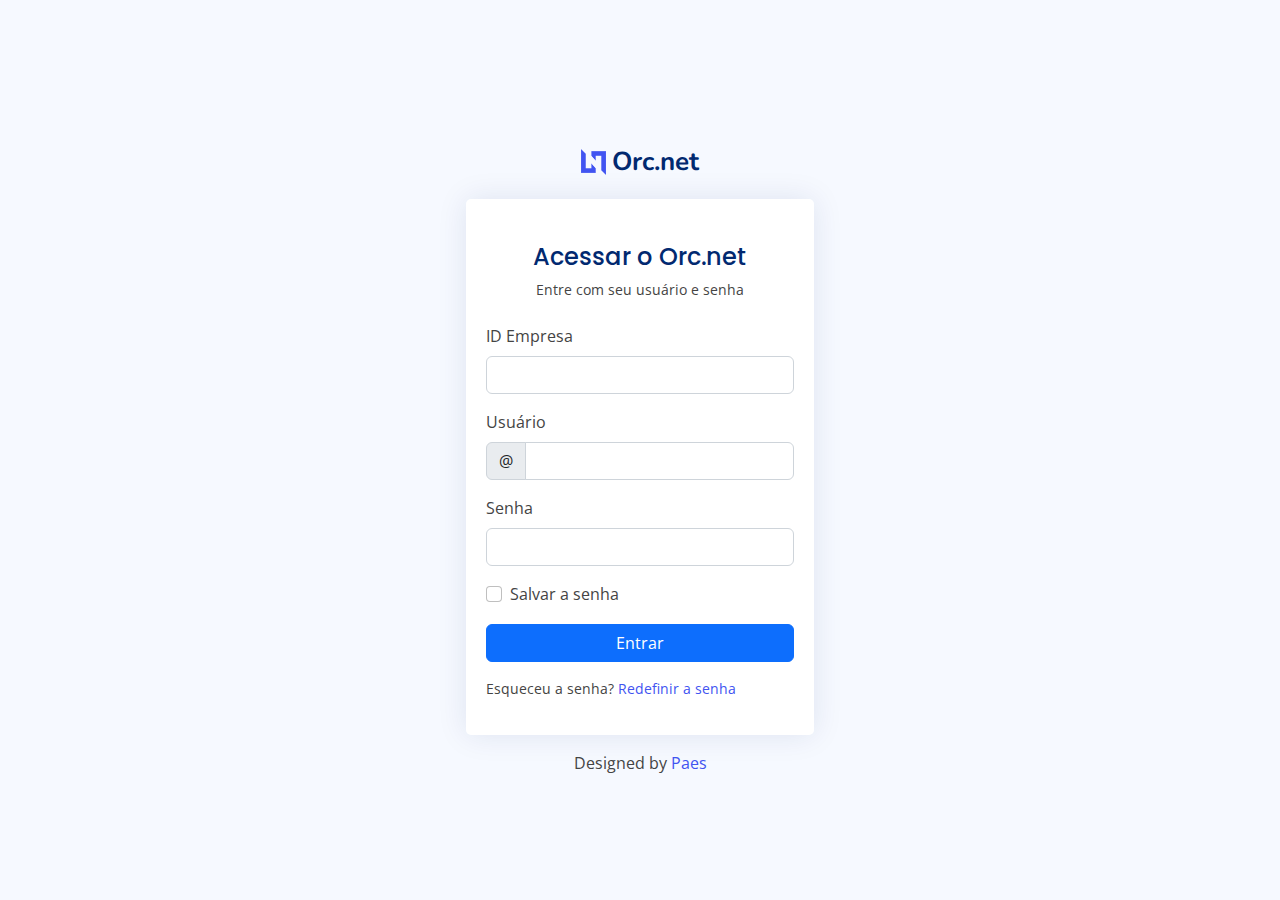
<file: taxfacile/login.html>
<!DOCTYPE html>
<html lang="en">

<head>
  <meta charset="utf-8">
  <meta content="width=device-width, initial-scale=1.0" name="viewport">

  <title>Pages / Login - Orc.net</title>
  <meta content="" name="description">
  <meta content="" name="keywords">

  <!-- Favicons -->
  <link href="assets/img/favicon.png" rel="icon">
  <link href="assets/img/apple-touch-icon.png" rel="apple-touch-icon">

  <!-- Google Fonts -->
  <link href="https://fonts.gstatic.com" rel="preconnect">
  <link href="https://fonts.googleapis.com/css?family=Open+Sans:300,300i,400,400i,600,600i,700,700i|Nunito:300,300i,400,400i,600,600i,700,700i|Poppins:300,300i,400,400i,500,500i,600,600i,700,700i" rel="stylesheet">

  <!-- Vendor CSS Files -->
  <link href="assets/vendor/bootstrap/css/bootstrap.min.css" rel="stylesheet">
  <link href="assets/vendor/bootstrap-icons/bootstrap-icons.css" rel="stylesheet">
  <link href="assets/vendor/boxicons/css/boxicons.min.css" rel="stylesheet">
  <link href="assets/vendor/remixicon/remixicon.css" rel="stylesheet">
  <link href="assets/vendor/simple-datatables/style.css" rel="stylesheet">

  <!-- Template Main CSS File -->
  <link href="assets/css/style.css" rel="stylesheet">

</head>

<body>
    <main>
        <div class="container">

            <section class="section register min-vh-100 d-flex flex-column align-items-center justify-content-center py-4">
                <div class="container">
                    <div class="row justify-content-center">
                        <div class="col-lg-4 col-md-6 d-flex flex-column align-items-center justify-content-center">

                            <div class="d-flex justify-content-center py-4">
                                <a href="index.html" class="logo d-flex align-items-center w-auto">
                                    <img src="assets/img/logo.png" alt="">
                                    <span class="d-none d-lg-block">Orc.net</span>
                                </a>
                            </div><!-- End Logo -->

                            <div class="card mb-3">

                                <div class="card-body">

                                    <div class="pt-4 pb-2">
                                        <h5 class="card-title text-center pb-0 fs-4">Acessar o Orc.net</h5>
                                        <p class="text-center small">Entre com seu usuário e senha</p>
                                    </div>

                                    <!--<form class="row g-3 needs-validation" novalidate>-->
                                    <form class="row g-3" novalidate>

                                        <div class="col-12">
                                            <label for="company" class="form-label">ID Empresa</label>
                                            <div class="input-group has-validation">
                                                <input type="text" id="company" class="form-control text-center" maxlength="4" required>
                                                <div class="invalid-feedback">Informe o ID da empresa.</div>
                                            </div>
                                        </div>

                                        <div class="col-12">
                                            <label for="yourUsername" class="form-label">Usuário</label>
                                            <div class="input-group has-validation">
                                                <span class="input-group-text" id="inputGroupPrepend">@</span>
                                                <input type="text" id="username" class="form-control" required>
                                                <div class="invalid-feedback">Informe seu nome de usuário.</div>
                                            </div>
                                        </div>

                                        <div class="col-12">
                                            <label for="password" class="form-label">Senha</label>
                                            <input type="password" id="password" class="form-control" required>
                                            <div class="invalid-feedback">Informe sua senha!</div>
                                        </div>

                                        <div class="col-12">
                                            <div class="form-check">
                                                <input class="form-check-input" type="checkbox" name="remember" value="true" id="rememberMe">
                                                <label class="form-check-label" for="rememberMe">Salvar a senha</label>
                                            </div>
                                        </div>
                                        <div class="col-12">
                                            <button class="btn btn-primary w-100" type="submit" id="btn-login">Entrar</button>
                                        </div>
                                        <div class="col-12">
                                            <p class="small mb-0">Esqueceu a senha? <a href="" id="login-send-link-form">Redefinir a senha</a></p>
                                        </div>

                                        <div id="alert"></div>
                                    </form>

                                </div>
                            </div>

                            <div class="credits">
                                Designed by <a href="#">Paes</a>
                            </div>

                        </div>
                    </div>
                </div>

            </section>

        </div>
    </main><!-- End #main -->

    <a href="#" class="back-to-top d-flex align-items-center justify-content-center"><i class="bi bi-arrow-up-short"></i></a>

    <!-- Vendor JS Files -->
    <script src="assets/vendor/apexcharts/apexcharts.min.js"></script>
    <script src="assets/vendor/bootstrap/js/bootstrap.bundle.min.js"></script>
    <script src="assets/vendor/chart.js/chart.umd.js"></script>
    <script src="assets/vendor/echarts/echarts.min.js"></script>
    <script src="assets/vendor/simple-datatables/simple-datatables.js"></script>
    <script src="assets/vendor/tinymce/tinymce.min.js"></script>

    <!-- Template Main JS File -->
    <script src="assets/js/main.js"></script>
    <script src="scripts/login.js"></script>
    <script src="scripts/components.js"></script>
</body>

</html>
</file>
<file: taxfacile/assets/vendor/simple-datatables/style.css>
.datatable-wrapper.no-header .datatable-container {
	border-top: 1px solid #d9d9d9;
}

.datatable-wrapper.no-footer .datatable-container {
	border-bottom: 1px solid #d9d9d9;
}

.datatable-top,
.datatable-bottom {
	padding: 8px 10px;
}

.datatable-top > nav:first-child,
.datatable-top > div:first-child,
.datatable-bottom > nav:first-child,
.datatable-bottom > div:first-child {
	float: left;
}

.datatable-top > nav:last-child,
.datatable-top > div:last-child,
.datatable-bottom > nav:last-child,
.datatable-bottom > div:last-child {
	float: right;
}

.datatable-selector {
	padding: 6px;
}

.datatable-input {
	padding: 6px 12px;
}

.datatable-info {
	margin: 7px 0;
}

/* PAGER */
.datatable-pagination ul {
	margin: 0;
	padding-left: 0;
}

.datatable-pagination li {
	list-style: none;
	float: left;
}

.datatable-pagination li.datatable-hidden {
    visibility: hidden;
}

.datatable-pagination a {
	border: 1px solid transparent;
	float: left;
	margin-left: 2px;
	padding: 6px 12px;
	position: relative;
	text-decoration: none;
	color: #333;
    cursor: pointer;
}

.datatable-pagination a:hover {
	background-color: #d9d9d9;
}

.datatable-pagination .datatable-active a,
.datatable-pagination .datatable-active a:focus,
.datatable-pagination .datatable-active a:hover {
	background-color: #d9d9d9;
	cursor: default;
}

.datatable-pagination .datatable-ellipsis a,
.datatable-pagination .datatable-disabled a,
.datatable-pagination .datatable-disabled a:focus,
.datatable-pagination .datatable-disabled a:hover {
    pointer-events: none;
    cursor: default;
}

.datatable-pagination .datatable-disabled a,
.datatable-pagination .datatable-disabled a:focus,
.datatable-pagination .datatable-disabled a:hover {
	cursor: not-allowed;
	opacity: 0.4;
}

.datatable-pagination .datatable-pagination a {
	font-weight: bold;
}

/* TABLE */
.datatable-table {
	max-width: 100%;
	width: 100%;
	border-spacing: 0;
	border-collapse: separate;
}

.datatable-table > tbody > tr > td,
.datatable-table > tbody > tr > th,
.datatable-table > tfoot > tr > td,
.datatable-table > tfoot > tr > th,
.datatable-table > thead > tr > td,
.datatable-table > thead > tr > th {
	vertical-align: top;
	padding: 8px 10px;
}

.datatable-table > thead > tr > th {
	vertical-align: bottom;
	text-align: left;
	border-bottom: 1px solid #d9d9d9;
}

.datatable-table > tfoot > tr > th {
	vertical-align: bottom;
	text-align: left;
	border-top: 1px solid #d9d9d9;
}

.datatable-table th {
	vertical-align: bottom;
	text-align: left;
}

.datatable-table th a {
	text-decoration: none;
	color: inherit;
}

.datatable-sorter, .datatable-filter {
	display: inline-block;
	height: 100%;
	position: relative;
	width: 100%;
}

.datatable-sorter::before,
.datatable-sorter::after {
	content: "";
	height: 0;
	width: 0;
	position: absolute;
	right: 4px;
	border-left: 4px solid transparent;
	border-right: 4px solid transparent;
	opacity: 0.2;
}


.datatable-sorter::before {
	border-top: 4px solid #000;
	bottom: 0px;
}

.datatable-sorter::after {
	border-bottom: 4px solid #000;
	border-top: 4px solid transparent;
	top: 0px;
}

.datatable-ascending .datatable-sorter::after,
.datatable-descending .datatable-sorter::before,
.datatable-ascending .datatable-filter::after,
.datatable-descending .datatable-filter::before {
	opacity: 0.6;
}

.datatable-filter::before {
    content: "";
    position: absolute;
    right: 4px;
    opacity: 0.2;
    width: 0;
    height: 0;
    border-left: 7px solid transparent;
    border-right: 7px solid transparent;
	border-radius: 50%;
    border-top: 10px solid #000;
    top: 25%;
}

.datatable-filter-active .datatable-filter::before {
    opacity: 0.6;
}

.datatable-empty {
	text-align: center;
}

.datatable-top::after, .datatable-bottom::after {
	clear: both;
	content: " ";
	display: table;
}

table.datatable-table:focus tr.datatable-cursor > td:first-child {
	border-left: 3px blue solid;
}

table.datatable-table:focus {
	outline: solid 1px black;
    outline-offset: -1px;
}
</file>
<file: taxfacile/assets/css/style.css>
/**
Bootstrap v5.2.3
*/

/*--------------------------------------------------------------
# General
--------------------------------------------------------------*/
thead {
    position: sticky;
    top: -16px;
    background-color: white;
}

.modal-backcolor {
    background-color: #ffff99;
}

.modal-h70 {
    height: 70%;
}

.modal-h80 {
    height: 80%;
}

.modal-h90 {
    height: 90%;
}

.required::after {
    font-family: "bootstrap-icons";
    margin-left: 5px;
    font-size: 6px;
    content: "\F2E5";
    color: red;
}

.buscar-modal-margin {
    margin-left: -20px;
    margin-top: 32px
}

.btn-sm-margins {
    margin-left: -20px;
    margin-top: 35px
}

.uppercase {
    text-transform: uppercase;
}

.icon-group {
    padding: 0 !important;
}

:root {
    scroll-behavior: smooth;
}

body {
  font-family: "Open Sans", sans-serif;
  background: #f6f9ff;
  color: #444444;
}

a {
  color: #4154f1;
  text-decoration: none;
}

a:hover {
  color: #717ff5;
  text-decoration: none;
}

h1,
h2,
h3,
h4,
h5,
h6 {
  font-family: "Nunito", sans-serif;
}

/*--------------------------------------------------------------
# Main
--------------------------------------------------------------*/
#main {
  margin-top: 60px;
  padding: 20px 30px;
  transition: all 0.3s;
}

#company-logo {
    height:60px;
}

@media (max-width: 1199px) {
    #main {
    padding: 20px;
  }
}

/*--------------------------------------------------------------
# Page Title
--------------------------------------------------------------*/
.pagetitle {
  margin-bottom: 10px;
}

.pagetitle h1 {
  font-size: 24px;
  margin-bottom: 0;
  font-weight: 600;
  color: #012970;
}

/*--------------------------------------------------------------
# Back to top button
--------------------------------------------------------------*/
.back-to-top {
  position: fixed;
  visibility: hidden;
  opacity: 0;
  right: 15px;
  bottom: 15px;
  z-index: 99999;
  background: #4154f1;
  width: 40px;
  height: 40px;
  border-radius: 4px;
  transition: all 0.4s;
}

.back-to-top i {
  font-size: 24px;
  color: #fff;
  line-height: 0;
}

.back-to-top:hover {
  background: #6776f4;
  color: #fff;
}

.back-to-top.active {
  visibility: visible;
  opacity: 1;
}

/*--------------------------------------------------------------
# Override some default Bootstrap stylings
--------------------------------------------------------------*/
/* Dropdown menus */
.dropdown-menu {
  border-radius: 4px;
  padding: 10px 0;
  animation-name: dropdown-animate;
  animation-duration: 0.2s;
  animation-fill-mode: both;
  border: 0;
  box-shadow: 0 5px 30px 0 rgba(82, 63, 105, 0.2);
}

.dropdown-menu .dropdown-header,
.dropdown-menu .dropdown-footer {
  text-align: center;
  font-size: 15px;
  padding: 10px 25px;
}

.dropdown-menu .dropdown-footer a {
  color: #444444;
  text-decoration: underline;
}

.dropdown-menu .dropdown-footer a:hover {
  text-decoration: none;
}

.dropdown-menu .dropdown-divider {
  color: #a5c5fe;
  margin: 0;
}

.dropdown-menu .dropdown-item {
  font-size: 14px;
  padding: 10px 15px;
  transition: 0.3s;
}

.dropdown-menu .dropdown-item i {
  margin-right: 10px;
  font-size: 18px;
  line-height: 0;
}

.dropdown-menu .dropdown-item:hover {
  background-color: #f6f9ff;
}

@media (min-width: 768px) {
  .dropdown-menu-arrow::before {
    content: "";
    width: 13px;
    height: 13px;
    background: #fff;
    position: absolute;
    top: -7px;
    right: 20px;
    transform: rotate(45deg);
    border-top: 1px solid #eaedf1;
    border-left: 1px solid #eaedf1;
  }
}

@keyframes dropdown-animate {
  0% {
    opacity: 0;
  }

  100% {
    opacity: 1;
  }

  0% {
    opacity: 0;
  }
}

/* Light Backgrounds */
.bg-primary-light {
  background-color: #cfe2ff;
  border-color: #cfe2ff;
}

.bg-secondary-light {
  background-color: #e2e3e5;
  border-color: #e2e3e5;
}

.bg-success-light {
  background-color: #d1e7dd;
  border-color: #d1e7dd;
}

.bg-danger-light {
  background-color: #f8d7da;
  border-color: #f8d7da;
}

.bg-warning-light {
  background-color: #fff3cd;
  border-color: #fff3cd;
}

.bg-info-light {
  background-color: #cff4fc;
  border-color: #cff4fc;
}

.bg-dark-light {
  background-color: #d3d3d4;
  border-color: #d3d3d4;
}

/* Card */
.card {
  margin-bottom: 30px;
  border: none;
  border-radius: 5px;
  box-shadow: 0px 0 30px rgba(1, 41, 112, 0.1);
}

.card-header,
.card-footer {
  border-color: #ebeef4;
  background-color: #fff;
  color: #798eb3;
  padding: 15px;
}

.card-title {
  padding: 20px 0 15px 0;
  font-size: 18px;
  font-weight: 500;
  color: #012970;
  font-family: "Poppins", sans-serif;
}

.card-title span {
  color: #899bbd;
  font-size: 14px;
  font-weight: 400;
}

.card-body {
  padding: 0 20px 20px 20px;
}

.card-img-overlay {
  background-color: rgba(255, 255, 255, 0.6);
}

/* Alerts */
.alert-heading {
  font-weight: 500;
  font-family: "Poppins", sans-serif;
  font-size: 20px;
}

/* Close Button */
.btn-close {
  background-size: 25%;
}

.btn-close:focus {
  outline: 0;
  box-shadow: none;
}

/* Accordion */
.accordion-item {
  border: 1px solid #ebeef4;
}

.accordion-button:focus {
  outline: 0;
  box-shadow: none;
}

.accordion-button:not(.collapsed) {
  color: #012970;
  background-color: #f6f9ff;
}

.accordion-flush .accordion-button {
  padding: 15px 0;
  background: none;
  border: 0;
}

.accordion-flush .accordion-button:not(.collapsed) {
  box-shadow: none;
  color: #4154f1;
}

.accordion-flush .accordion-body {
  padding: 0 0 15px 0;
  color: #3e4f6f;
  font-size: 15px;
}

/* Breadcrumbs */
.breadcrumb {
  font-size: 14px;
  font-family: "Nunito", sans-serif;
  color: #899bbd;
  font-weight: 600;
}

.breadcrumb a {
  color: #899bbd;
  transition: 0.3s;
}

.breadcrumb a:hover {
  color: #51678f;
}

.breadcrumb .breadcrumb-item::before {
  color: #899bbd;
}

.breadcrumb .active {
  color: #51678f;
  font-weight: 600;
}

/* Bordered Tabs */
.nav-tabs-bordered {
  border-bottom: 2px solid #ebeef4;
}

.nav-tabs-bordered .nav-link {
  margin-bottom: -2px;
  border: none;
  color: #2c384e;
}

.nav-tabs-bordered .nav-link:hover,
.nav-tabs-bordered .nav-link:focus {
  color: #4154f1;
}

.nav-tabs-bordered .nav-link.active {
  background-color: #fff;
  color: #4154f1;
  border-bottom: 2px solid #4154f1;
}

/*--------------------------------------------------------------
# Header
--------------------------------------------------------------*/
.logo {
  line-height: 1;
}

@media (min-width: 1200px) {
  .logo {
    width: 280px;
  }
}

.logo img {
  max-height: 26px;
  margin-right: 6px;
}

.logo span {
  font-size: 26px;
  font-weight: 700;
  color: #012970;
  font-family: "Nunito", sans-serif;
}

.header {
    transition: all 0.5s;
    z-index: 997;
    height: 60px;
    box-shadow: 0px 2px 20px rgba(1, 41, 112, 0.1);
    background-color: #fff;
    padding-left: 20px;
    /* Toggle Sidebar Button */
    /* Search Bar */
}

.header .toggle-sidebar-btn {
  font-size: 32px;
  padding-left: 10px;
  cursor: pointer;
  color: #012970;
}

.header .search-bar {
  min-width: 360px;
  padding: 0 20px;
}

@media (max-width: 1199px) {
  .header .search-bar {
    position: fixed;
    top: 50px;
    left: 0;
    right: 0;
    padding: 20px;
    box-shadow: 0px 0px 15px 0px rgba(1, 41, 112, 0.1);
    background: white;
    z-index: 9999;
    transition: 0.3s;
    visibility: hidden;
    opacity: 0;
  }

  .header .search-bar-show {
    top: 60px;
    visibility: visible;
    opacity: 1;
  }
}

.header .search-form {
  width: 100%;
}

.header .search-form input {
  border: 0;
  font-size: 14px;
  color: #012970;
  border: 1px solid rgba(1, 41, 112, 0.2);
  padding: 7px 38px 7px 8px;
  border-radius: 3px;
  transition: 0.3s;
  width: 100%;
}

.header .search-form input:focus,
.header .search-form input:hover {
  outline: none;
  box-shadow: 0 0 10px 0 rgba(1, 41, 112, 0.15);
  border: 1px solid rgba(1, 41, 112, 0.3);
}

.header .search-form button {
  border: 0;
  padding: 0;
  margin-left: -30px;
  background: none;
}

.header .search-form button i {
  color: #012970;
}

/*--------------------------------------------------------------
# Header Nav
--------------------------------------------------------------*/
.header-nav ul {
  list-style: none;
}

.header-nav>ul {
  margin: 0;
  padding: 0;
}

.header-nav .nav-icon {
  font-size: 22px;
  color: #012970;
  margin-right: 25px;
  position: relative;
}

.header-nav .nav-profile {
  color: #012970;
}

.header-nav .nav-profile img {
  max-height: 36px;
}

.header-nav .nav-profile span {
  font-size: 14px;
  font-weight: 600;
}

.header-nav .badge-number {
  position: absolute;
  inset: -2px -5px auto auto;
  font-weight: normal;
  font-size: 12px;
  padding: 3px 6px;
}

.header-nav .notifications {
  inset: 8px -15px auto auto !important;
}

.header-nav .notifications .notification-item {
  display: flex;
  align-items: center;
  padding: 15px 10px;
  transition: 0.3s;
}

.header-nav .notifications .notification-item i {
  margin: 0 20px 0 10px;
  font-size: 24px;
}

.header-nav .notifications .notification-item h4 {
  font-size: 16px;
  font-weight: 600;
  margin-bottom: 5px;
}

.header-nav .notifications .notification-item p {
  font-size: 13px;
  margin-bottom: 3px;
  color: #919191;
}

.header-nav .notifications .notification-item:hover {
  background-color: #f6f9ff;
}

.header-nav .messages {
  inset: 8px -15px auto auto !important;
}

.header-nav .messages .message-item {
  padding: 15px 10px;
  transition: 0.3s;
}

.header-nav .messages .message-item a {
  display: flex;
}

.header-nav .messages .message-item img {
  margin: 0 20px 0 10px;
  max-height: 40px;
}

.header-nav .messages .message-item h4 {
  font-size: 16px;
  font-weight: 600;
  margin-bottom: 5px;
  color: #444444;
}

.header-nav .messages .message-item p {
  font-size: 13px;
  margin-bottom: 3px;
  color: #919191;
}

.header-nav .messages .message-item:hover {
  background-color: #f6f9ff;
}

.header-nav .profile {
  min-width: 240px;
  padding-bottom: 0;
  top: 8px !important;
}

.header-nav .profile .dropdown-header h6 {
  font-size: 18px;
  margin-bottom: 0;
  font-weight: 600;
  color: #444444;
}

.header-nav .profile .dropdown-header span {
  font-size: 14px;
}

.header-nav .profile .dropdown-item {
  font-size: 14px;
  padding: 10px 15px;
  transition: 0.3s;
}

.header-nav .profile .dropdown-item i {
  margin-right: 10px;
  font-size: 18px;
  line-height: 0;
}

.header-nav .profile .dropdown-item:hover {
  background-color: #f6f9ff;
}

/*--------------------------------------------------------------
# Sidebar
--------------------------------------------------------------*/
.sidebar {
  position: fixed;
  top: 60px;
  left: 0;
  bottom: 0;
  width: 300px;
  z-index: 996;
  transition: all 0.3s;
  padding: 20px;
  overflow-y: auto;
  scrollbar-width: thin;
  scrollbar-color: #aab7cf transparent;
  box-shadow: 0px 0px 20px rgba(1, 41, 112, 0.1);
  background-color: #fff;
}

@media (max-width: 1199px) {
  .sidebar {
    left: -300px;
  }
}

.sidebar::-webkit-scrollbar {
  width: 5px;
  height: 8px;
  background-color: #fff;
}

.sidebar::-webkit-scrollbar-thumb {
  background-color: #aab7cf;
}

@media (min-width: 1200px) {

  #main,
  #footer {
    margin-left: 300px;
  }
}

@media (max-width: 1199px) {
  .toggle-sidebar .sidebar {
    left: 0;
  }
}

@media (min-width: 1200px) {

  .toggle-sidebar #main,
  .toggle-sidebar #footer {
    margin-left: 0;
  }

  .toggle-sidebar .sidebar {
    left: -300px;
  }
}

.sidebar-nav {
  padding: 0;
  margin: 0;
  list-style: none;
}

.sidebar-nav li {
  padding: 0;
  margin: 0;
  list-style: none;
}

.sidebar-nav .nav-item {
  margin-bottom: 5px;
}

.sidebar-nav .nav-heading {
  font-size: 11px;
  text-transform: uppercase;
  color: #899bbd;
  font-weight: 600;
  margin: 10px 0 5px 15px;
}

.sidebar-nav .nav-link {
  display: flex;
  align-items: center;
  font-size: 15px;
  font-weight: 600;
  color: #4154f1;
  transition: 0.3;
  background: #f6f9ff;
  padding: 10px 15px;
  border-radius: 4px;
}

.sidebar-nav .nav-link i {
  font-size: 16px;
  margin-right: 10px;
  color: #4154f1;
}

.sidebar-nav .nav-link.collapsed {
  color: #012970;
  background: #fff;
}

.sidebar-nav .nav-link.collapsed i {
  color: #899bbd;
}

.sidebar-nav .nav-link:hover {
  color: #4154f1;
  background: #f6f9ff;
}

.sidebar-nav .nav-link:hover i {
  color: #4154f1;
}

.sidebar-nav .nav-link .bi-chevron-down {
  margin-right: 0;
  transition: transform 0.2s ease-in-out;
}

.sidebar-nav .nav-link:not(.collapsed) .bi-chevron-down {
  transform: rotate(180deg);
}

.sidebar-nav .nav-content {
  padding: 5px 0 0 0;
  margin: 0;
  list-style: none;
}

.sidebar-nav .nav-content a {
  display: flex;
  align-items: center;
  font-size: 14px;
  font-weight: 600;
  color: #012970;
  transition: 0.3;
  padding: 10px 0 10px 40px;
  transition: 0.3s;
}

.sidebar-nav .nav-content a i {
  font-size: 6px;
  margin-right: 8px;
  line-height: 0;
  border-radius: 50%;
}

.sidebar-nav .nav-content a:hover,
.sidebar-nav .nav-content a.active {
  color: #4154f1;
}

.sidebar-nav .nav-content a.active i {
  background-color: #4154f1;
}

/*--------------------------------------------------------------
# Dashboard
--------------------------------------------------------------*/
/* Filter dropdown */
.dashboard .filter {
  position: absolute;
  right: 0px;
  top: 15px;
}

.dashboard .filter .icon {
  color: #aab7cf;
  padding-right: 20px;
  padding-bottom: 5px;
  transition: 0.3s;
  font-size: 16px;
}

.dashboard .filter .icon:hover,
.dashboard .filter .icon:focus {
  color: #4154f1;
}

.dashboard .filter .dropdown-header {
  padding: 8px 15px;
}

.dashboard .filter .dropdown-header h6 {
  text-transform: uppercase;
  font-size: 14px;
  font-weight: 600;
  letter-spacing: 1px;
  color: #aab7cf;
  margin-bottom: 0;
  padding: 0;
}

.dashboard .filter .dropdown-item {
  padding: 8px 15px;
}

/* Info Cards */
.dashboard .info-card {
  padding-bottom: 10px;
}

.dashboard .info-card h6 {
  font-size: 28px;
  color: #012970;
  font-weight: 700;
  margin: 0;
  padding: 0;
}

.dashboard .card-icon {
  font-size: 32px;
  line-height: 0;
  width: 64px;
  height: 64px;
  flex-shrink: 0;
  flex-grow: 0;
}

.dashboard .sales-card .card-icon {
  color: #4154f1;
  background: #f6f6fe;
}

.dashboard .revenue-card .card-icon {
  color: #2eca6a;
  background: #e0f8e9;
}

.dashboard .customers-card .card-icon {
  color: #ff771d;
  background: #ffecdf;
}

/* Activity */
.dashboard .activity {
  font-size: 14px;
}

.dashboard .activity .activity-item .activite-label {
  color: #888;
  position: relative;
  flex-shrink: 0;
  flex-grow: 0;
  min-width: 64px;
}

.dashboard .activity .activity-item .activite-label::before {
  content: "";
  position: absolute;
  right: -11px;
  width: 4px;
  top: 0;
  bottom: 0;
  background-color: #eceefe;
}

.dashboard .activity .activity-item .activity-badge {
  margin-top: 3px;
  z-index: 1;
  font-size: 11px;
  line-height: 0;
  border-radius: 50%;
  flex-shrink: 0;
  border: 3px solid #fff;
  flex-grow: 0;
}

.dashboard .activity .activity-item .activity-content {
  padding-left: 10px;
  padding-bottom: 20px;
}

.dashboard .activity .activity-item:first-child .activite-label::before {
  top: 5px;
}

.dashboard .activity .activity-item:last-child .activity-content {
  padding-bottom: 0;
}

/* News & Updates */
.dashboard .news .post-item+.post-item {
  margin-top: 15px;
}

.dashboard .news img {
  width: 80px;
  float: left;
  border-radius: 5px;
}

.dashboard .news h4 {
  font-size: 15px;
  margin-left: 95px;
  font-weight: bold;
  margin-bottom: 5px;
}

.dashboard .news h4 a {
  color: #012970;
  transition: 0.3s;
}

.dashboard .news h4 a:hover {
  color: #4154f1;
}

.dashboard .news p {
  font-size: 14px;
  color: #777777;
  margin-left: 95px;
}

/* Recent Sales */
.dashboard .recent-sales {
  font-size: 14px;
}

.dashboard .recent-sales .table thead {
  background: #f6f6fe;
}

.dashboard .recent-sales .table thead th {
  border: 0;
}

.dashboard .recent-sales .dataTable-top {
  padding: 0 0 10px 0;
}

.dashboard .recent-sales .dataTable-bottom {
  padding: 10px 0 0 0;
}

/* Top Selling */
.dashboard .top-selling {
  font-size: 14px;
}

.dashboard .top-selling .table thead {
  background: #f6f6fe;
}

.dashboard .top-selling .table thead th {
  border: 0;
}

.dashboard .top-selling .table tbody td {
  vertical-align: middle;
}

.dashboard .top-selling img {
  border-radius: 5px;
  max-width: 60px;
}

/*--------------------------------------------------------------
# Icons list page
--------------------------------------------------------------*/
.iconslist {
  display: grid;
  max-width: 100%;
  grid-template-columns: repeat(auto-fit, minmax(180px, 1fr));
  gap: 1.25rem;
  padding-top: 15px;
}

.iconslist .icon {
  background-color: #fff;
  border-radius: 0.25rem;
  text-align: center;
  color: #012970;
  padding: 15px 0;
}

.iconslist i {
  margin: 0.25rem;
  font-size: 2.5rem;
}

.iconslist .label {
  font-family: var(--bs-font-monospace);
  display: inline-block;
  width: 100%;
  overflow: hidden;
  padding: 0.25rem;
  font-size: 12px;
  text-overflow: ellipsis;
  white-space: nowrap;
  color: #666;
}

/*--------------------------------------------------------------
# Profie Page
--------------------------------------------------------------*/
.profile .profile-card img {
  max-width: 120px;
}

.profile .profile-card h2 {
  font-size: 24px;
  font-weight: 700;
  color: #2c384e;
  margin: 10px 0 0 0;
}

.profile .profile-card h3 {
  font-size: 18px;
}

.profile .profile-card .social-links a {
  font-size: 20px;
  display: inline-block;
  color: rgba(1, 41, 112, 0.5);
  line-height: 0;
  margin-right: 10px;
  transition: 0.3s;
}

.profile .profile-card .social-links a:hover {
  color: #012970;
}

.profile .profile-overview .row {
  margin-bottom: 20px;
  font-size: 15px;
}

.profile .profile-overview .card-title {
  color: #012970;
}

.profile .profile-overview .label {
  font-weight: 600;
  color: rgba(1, 41, 112, 0.6);
}

.profile .profile-edit label {
  font-weight: 600;
  color: rgba(1, 41, 112, 0.6);
}

.profile .profile-edit img {
  max-width: 120px;
}

/*--------------------------------------------------------------
# F.A.Q Page
--------------------------------------------------------------*/
.faq .basic h6 {
  font-size: 18px;
  font-weight: 600;
  color: #4154f1;
}

.faq .basic p {
  color: #6980aa;
}

/*--------------------------------------------------------------
# Treeview
--------------------------------------------------------------*/
/* Remove default bullets */
ul, #ul-0 {
    list-style-type: none;
}

/* Remove margins and padding from the parent ul */
#ul-0 {
    margin: 0;
    padding: 0;
}

/* Style the caret/arrow */
.caret {
    cursor: pointer;
    user-select: none; /* Prevent text selection */
}

    /* Create the caret/arrow with a unicode, and style it */
    .caret::before {
        content: "\25B6";
        color: black;
        display: inline-block;
        margin-right: 6px;
    }

/* Rotate the caret/arrow icon when clicked on (using JavaScript) */
.caret-down::before {
    transform: rotate(90deg);
}

/* Hide the nested list */
.nested {
    display: none;
}

/* Show the nested list when the user clicks on the caret/arrow (with JavaScript) */
.active-node {
    display: block !important;
}

/*--------------------------------------------------------------
# Error 404
--------------------------------------------------------------*/
.error-404 {
  padding: 30px;
}

.error-404 h1 {
  font-size: 180px;
  font-weight: 700;
  color: #4154f1;
  margin-bottom: 0;
  line-height: 150px;
}

.error-404 h2 {
  font-size: 24px;
  font-weight: 700;
  color: #012970;
  margin-bottom: 30px;
}

.error-404 .btn {
  background: #51678f;
  color: #fff;
  padding: 8px 30px;
}

.error-404 .btn:hover {
  background: #3e4f6f;
}

@media (min-width: 992px) {
  .error-404 img {
    max-width: 50%;
  }
}

/*--------------------------------------------------------------
# Footer
--------------------------------------------------------------*/
.footer {
  padding: 20px 0;
  font-size: 14px;
  transition: all 0.3s;
  border-top: 1px solid #cddfff;
}

.footer .copyright {
  text-align: center;
  color: #012970;
}

.footer .credits {
  padding-top: 5px;
  text-align: center;
  font-size: 13px;
  color: #012970;
}

@media only screen and (max-width: 1000px) {
   td {
       min-width: 0 !important;
   }
    body {
        background-color: lightblue;
    }
}
</file>
